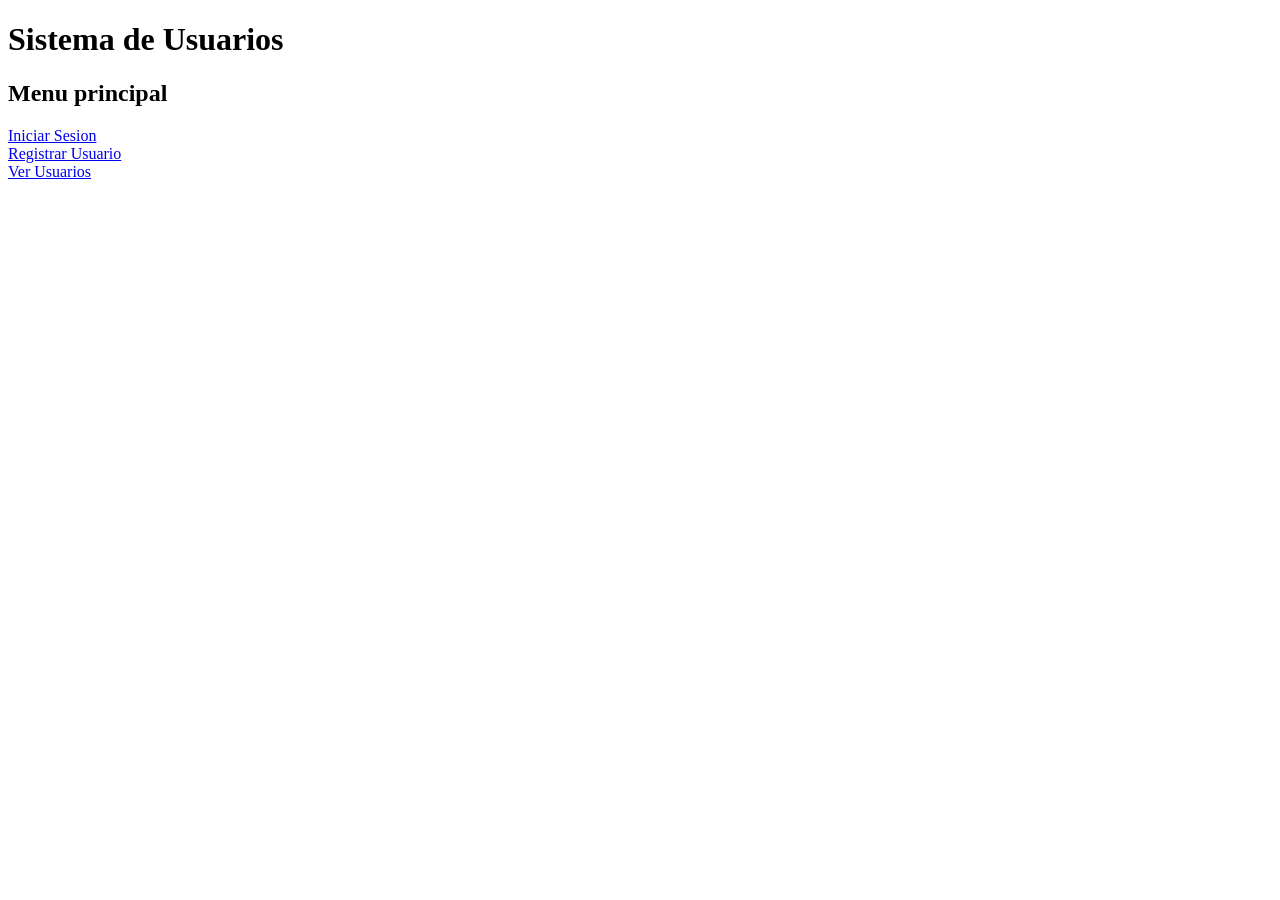
<file: index.html>
<!DOCTYPE html>
<html lang="es">
<head>
    <meta charset="UTF-8">
    <meta name="viewport" content="width=device-width, initial-scale=1.0">
    <title>Sistema de Usuarios</title>
</head>
<body>
    <h1>Sistema de Usuarios</h1>
    <h2>Menu principal</h2>

    <a href="login.html">Iniciar Sesion</a>

    <br>

    <a href="formulario.html"> Registrar Usuario</a>

    <br>

    <a href="usuarios.html">Ver Usuarios</a>

</body>
</html>
</file>
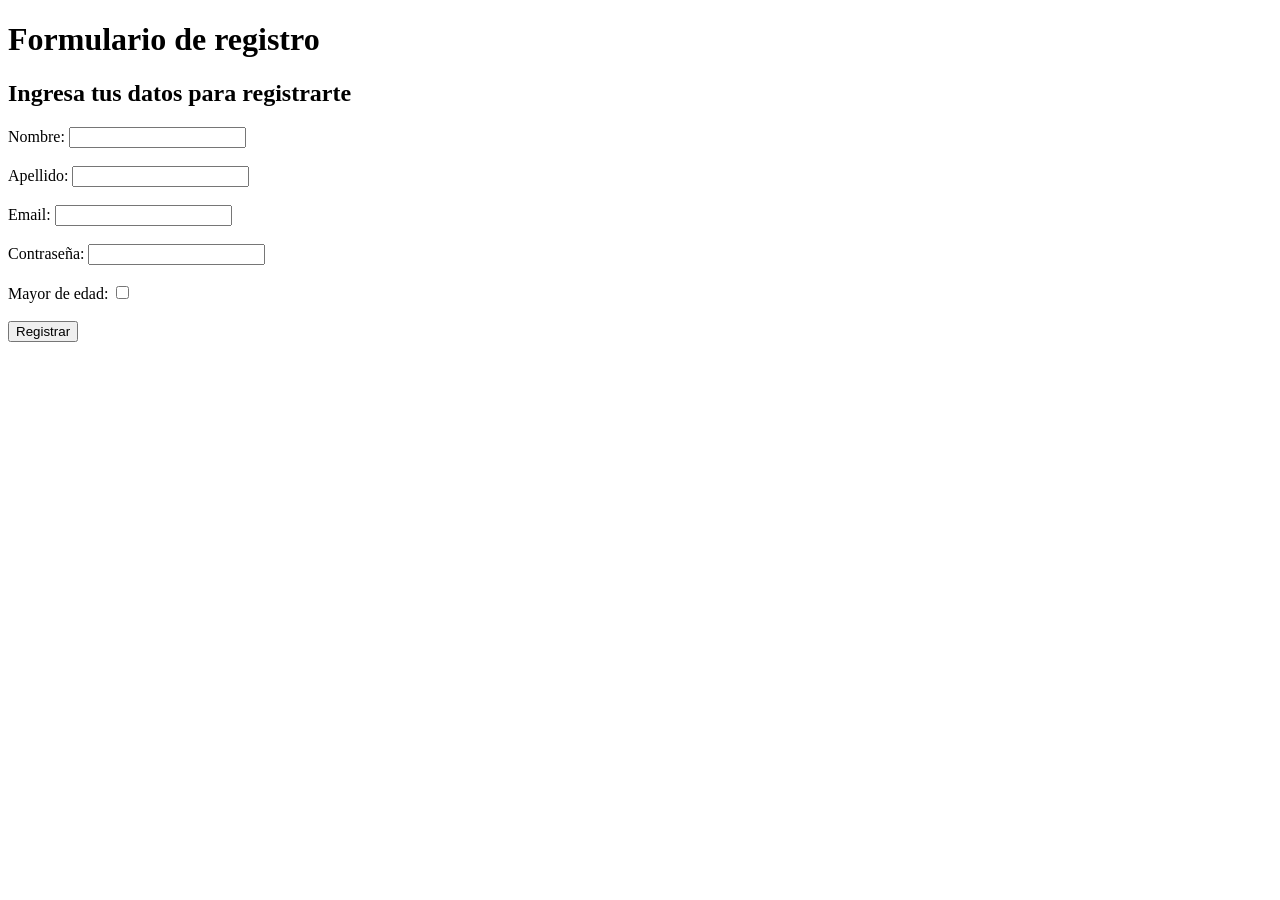
<file: formulario.html>
<!DOCTYPE html>
<html lang="es">
<head>
    <meta charset="UTF-8">
    <meta name="viewport" content="width=device-width, initial-scale=1.0">
    <title>Formulario de Registro</title>
</head>
<body>
    <h1>Formulario de registro</h1>
    <h2>Ingresa tus datos para registrarte</h2>

    <form>
        <label for="nombre">Nombre:</label>
        <input type="text" id="nombre" name="nombre" required>
        
        <br><br>

        <label for="apellido">Apellido:</label>
        <input type="text" id="apellido" name="apellido" required>

        <br><br>


        <label for="email">Email:</label>
        <input type="email" id="email" name="email" required>

        <br><br>


        <label for="password">Contraseña:</label>
        <input type="password" id="password" name="password" required>

        <br><br>


        <label for="MayorDeEdad">Mayor de edad:</label>
        <input type="checkbox" id="MayorDeEdad" name="MayorDeEdad" required>

        <br><br>


        <button type="submit">Registrar</button>
    </form>
</body>
</html>
</file>
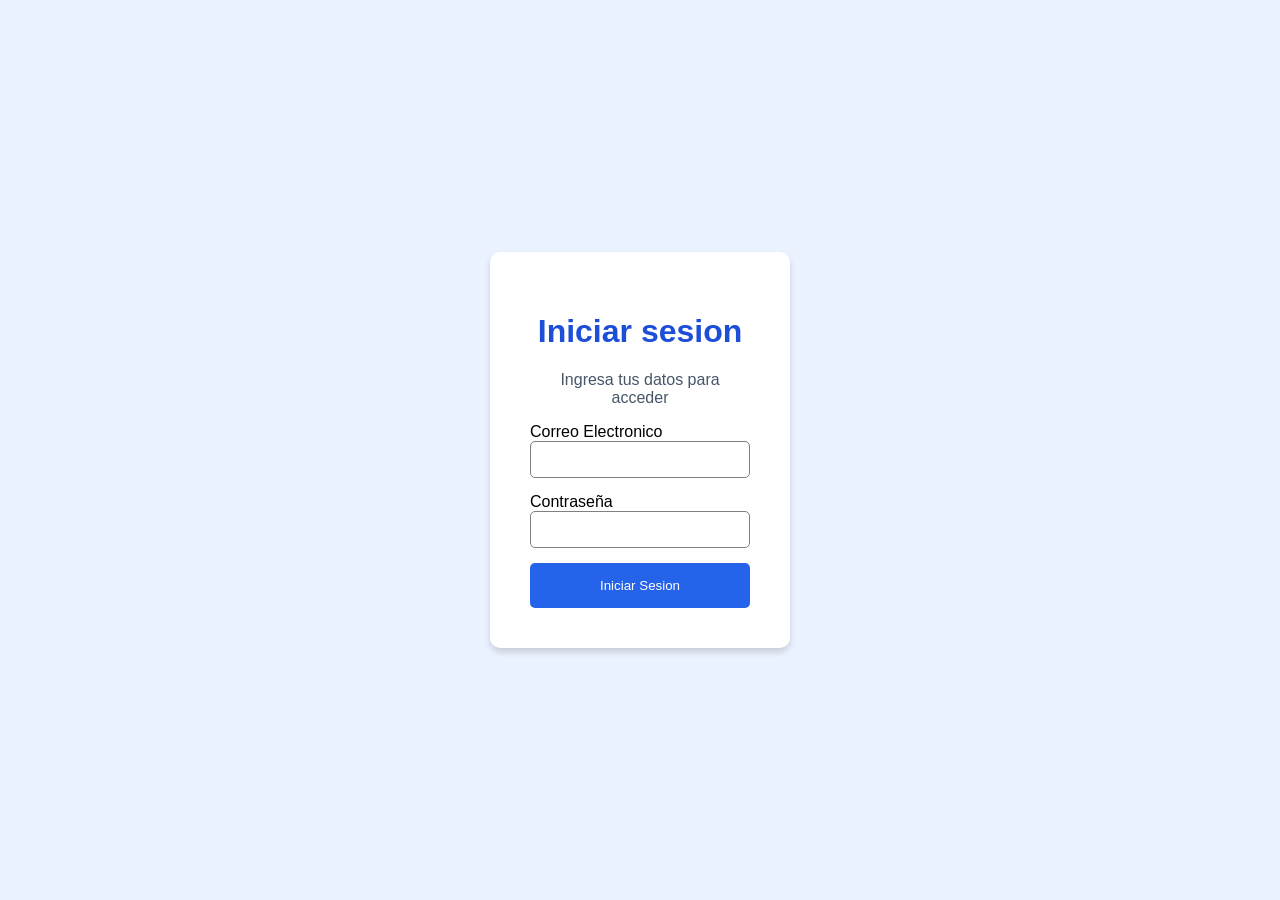
<file: login.html>
<!DOCTYPE html>
<html lang="es">

<head>
  <meta charset="UTF-8">
  <meta name="viewport" content="width=device-width, initial-scale=1.0">
  <title>Iniciar sesion</title>
  <link rel="stylesheet" href="style.css">
  <script src="login.js" defer></script>
</head>


<body>

  <div class="contenedor-login">
    <div class="tarjeta-login">
      <h1>Iniciar sesion</h1>
      <p>Ingresa tus datos para acceder</p>

      <form id="formLogin" action= /login method="POST">

        <div class="grupo-campo">
          <label for="correo">Correo Electronico</label>
          <input type="email" id="correo" name="correo" required>
        </div>

        <div class="grupo-campo">
          <label for="password">Contraseña</label>
          <input type="password" id="password" name="password" required>
        </div>

        <button type="submit">Iniciar Sesion</button>
      </form>
    </div>
  </div>
</body>

</html>
</file>
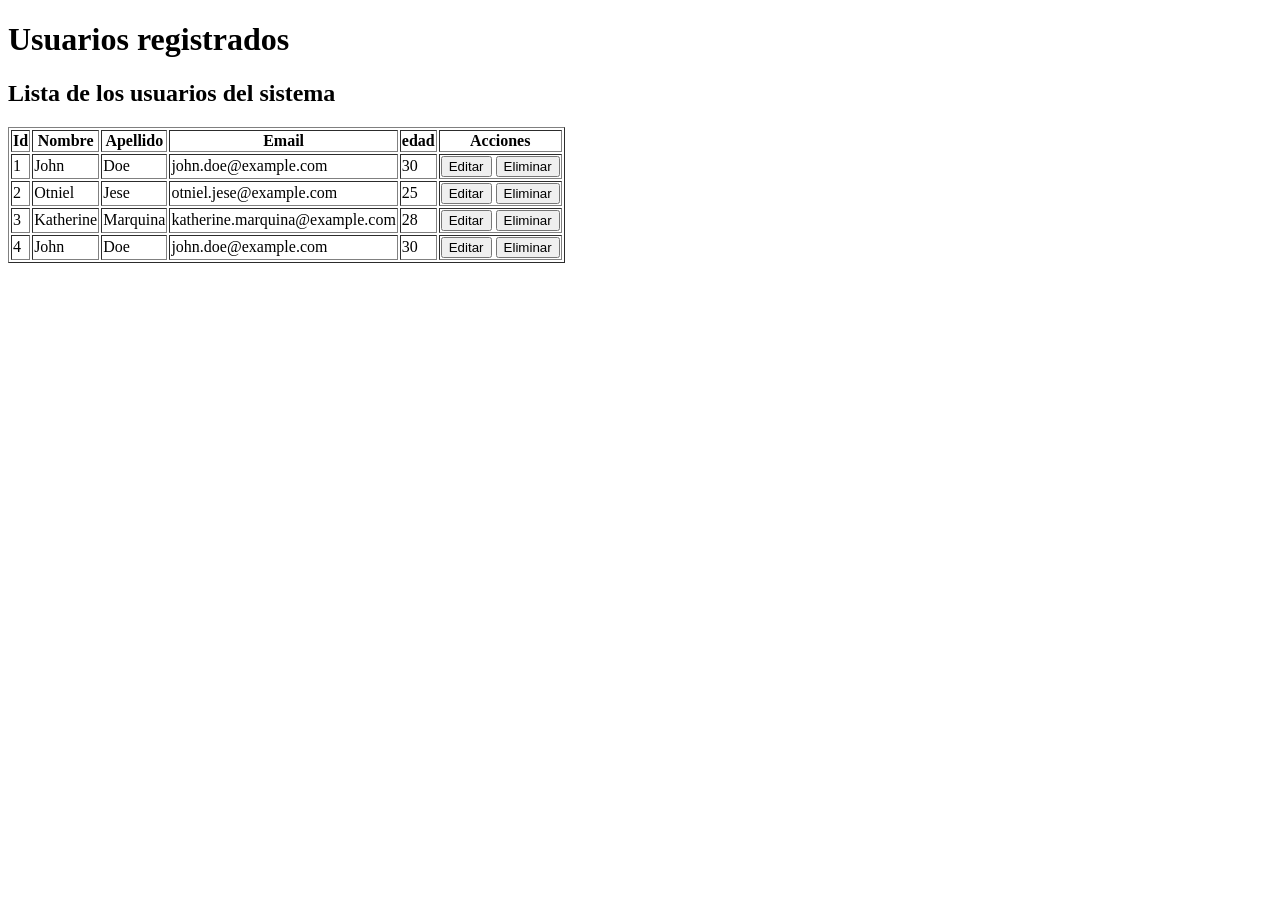
<file: usuarios.html>
<!DOCTYPE html>
<html lang="es">
<head>
    <meta charset="UTF-8">
    <meta name="viewport" content="width=device-width, initial-scale=1.0">
    <title>Lista de Usuarios</title>
</head>
<body>
    <h1>Usuarios registrados</h1>
    <h2>Lista de los usuarios del sistema</h2>

    <table border="1">
        <thead>
        <tr>
            <th>Id</th>
            <th>Nombre</th>
            <th>Apellido</th>
            <th>Email</th>
            <th>edad</th>
            <th>Acciones</th>
        </tr>
        </thead>
        <tbody>
        <tr>
            <td>1</td>
            <td>John</td>
            <td>Doe</td>
            <td>john.doe@example.com</td>
            <td>30</td>
            <td>
                <button type="button">Editar</button>
                <button type="button">Eliminar</button>
            </td>
        </tr>
        <tr>
            <td>2</td>
            <td>Otniel</td>
            <td>Jese</td>
            <td>otniel.jese@example.com</td>
            <td>25</td>
            <td>
                <button type="button">Editar</button>
                <button type="button">Eliminar</button>
            </td>
        </tr>
        <tr>
            <td>3</td>
            <td>Katherine</td>
            <td>Marquina</td>
            <td>katherine.marquina@example.com</td>
            <td>28</td>
            <td>
                <button type="button">Editar</button>
                <button type="button">Eliminar</button>
        </tr>
        <tr>
            <td>4</td>
            <td>John</td>
            <td>Doe</td>
            <td>john.doe@example.com</td>
            <td>30</td>
            <td>
                <button type="button">Editar</button>
                <button type="button">Eliminar</button>
            </td>
        </tr>
    </tbody>
    </table>
</body>
</html>
</file>
<file: style.css>
body {
    background-color: #eaf2ff;
    font-family: Arial, sans-serif;
    margin: 0;
}

h1 {
    color: #1d4ed8;
    text-align: center;
}

p {
    color: #475569;
    text-align: center;
}


input {
    padding: 10px;
    border: 1px solid gray;
    border-radius: 5px;
    width: 100%;
    box-sizing: border-box;
}

button {
    background-color: #2563eb;
    color: white;
    width: 230px;
    height: 45px;
    padding: 10px 30px;
    margin-top: 0px;
    border: none;
    border-radius: 5px;
    cursor: pointer;
    width:100%;
    box-sizing: border-box;
}
.grupo-campo {
    display: flex;
    flex-direction: column;
    margin-bottom: 0px;
}

.contenedor-login {
    display: flex;
    flex-direction: column;
    align-items: center;
    justify-content: center;
    height: 100vh;
}

form {
    display: flex;
    flex-direction: column;
    gap: 15px;
}

.tarjeta-login {
    background-color: white;
    padding: 40px;
    border-radius: 10px;
    box-shadow: 0 4px 6px rgba(0, 0, 0, 0.15);

    width: 100%;
    max-width: 300px;
    box-sizing: border-box;

}
</file>
